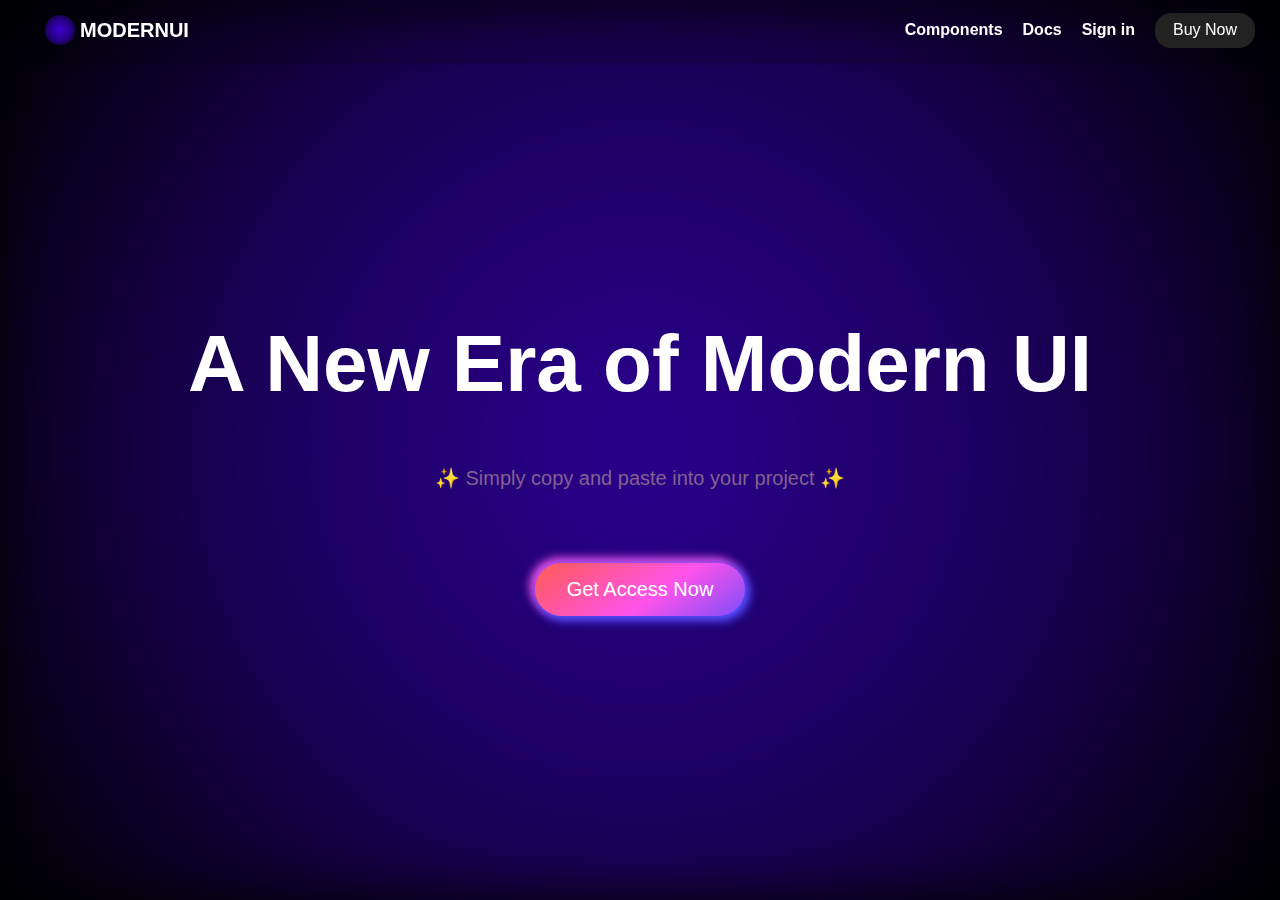
<file: index.html>
<!DOCTYPE html>
<html lang="en">
  <head>
    <meta charset="UTF-8" />
    <meta name="viewport" content="width=device-width, initial-scale=1.0" />
    <title>Modernui | Modern ui component Library</title>
    <link rel="icon" type="image/x-icon" href="favicon.png">
    <link rel="stylesheet" href="style.css" />
    <link rel="stylesheet" href="modernui.css" />
  </head>
  <body>
    <nav>
      <div class="logo">
        <div class="logo-icon"></div>
        MODERNUI
      </div>
      <ul>
        <div class="dropdown">
        <li><a href="#" class="components">Components</a></li>
        <div class="dropdown-content">
          <p>Buttons</p>
          <p>Buttons</p>
          </div>
      </div>
        <li><a href="#">Docs</a></li>
        <li><a href="#">Sign in</a></li>
        <li>
          <div class="buybtn">
            <div class="button-wrapper">
              <div class="text">Buy Now</div>
              <span class="trolly">
                <svg
                  viewBox="0 0 16 16"
                  class="bi bi-cart2"
                  fill="currentColor"
                  height="16"
                  width="16"
                  xmlns="http://www.w3.org/2000/svg"
                >
                  <path
                    d="M0 2.5A.5.5 0 0 1 .5 2H2a.5.5 0 0 1 .485.379L2.89 4H14.5a.5.5 0 0 1 .485.621l-1.5 6A.5.5 0 0 1 13 11H4a.5.5 0 0 1-.485-.379L1.61 3H.5a.5.5 0 0 1-.5-.5zM3.14 5l1.25 5h8.22l1.25-5H3.14zM5 13a1 1 0 1 0 0 2 1 1 0 0 0 0-2zm-2 1a2 2 0 1 1 4 0 2 2 0 0 1-4 0zm9-1a1 1 0 1 0 0 2 1 1 0 0 0 0-2zm-2 1a2 2 0 1 1 4 0 2 2 0 0 1-4 0z"
                  ></path>
                </svg>
              </span>
            </div>
          </div>
        </li>
      </ul>
    </nav>
    <div id="header">
      <div class="shapes-background"></div>
      <!-- Weird shapes background -->
      <div class="content">
        <h1 class="glow">A New Era of Modern UI</h1>
        <p>✨ Simply copy and paste into your project ✨</p>
        <button>Get Access Now</button>
      </div>
    </div>
    

    </div>
    <script src="script.js"></script>
  </body>
</html>
</file>
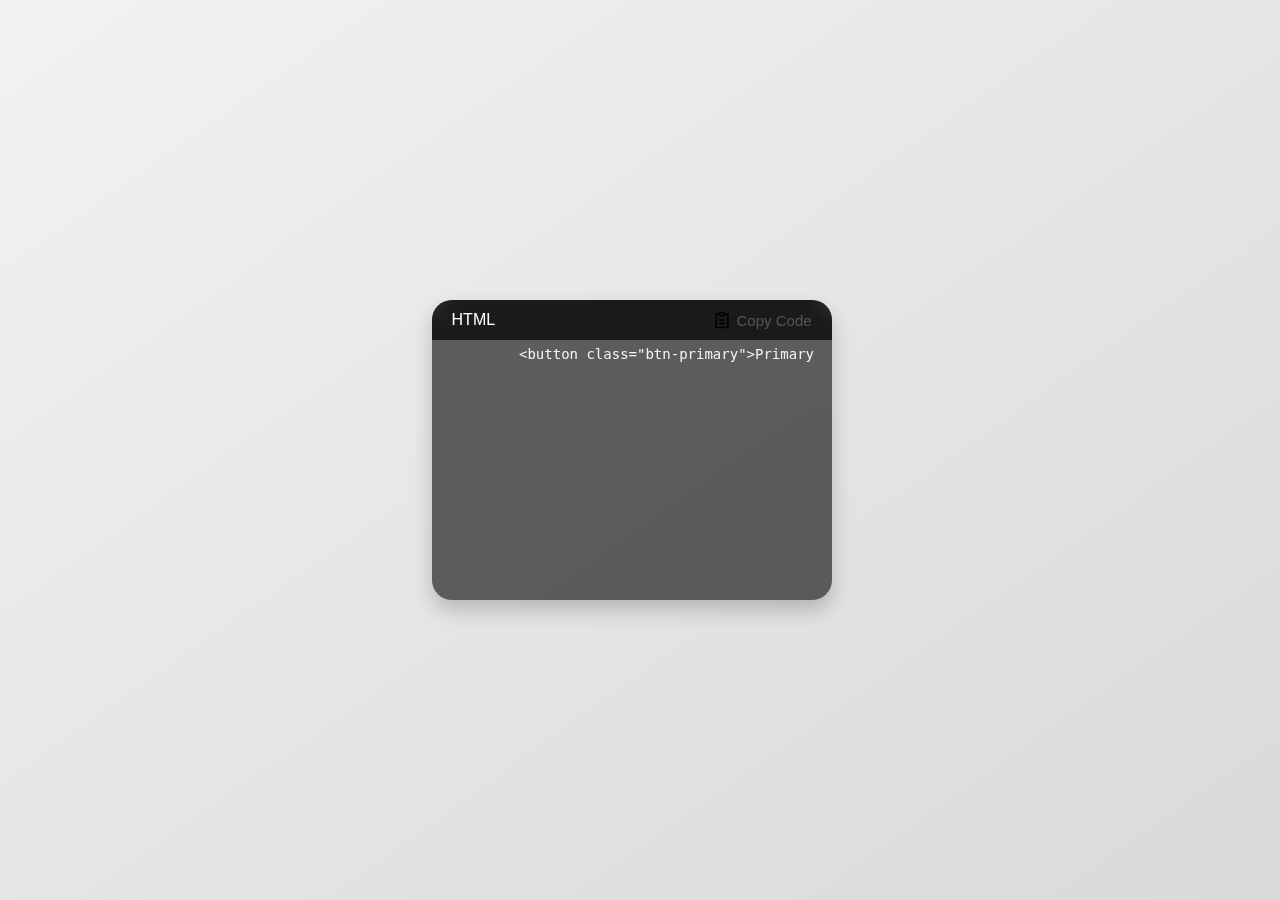
<file: test.html>
<!DOCTYPE html>
<html lang="en">
<head>
  <meta charset="UTF-8">
  <meta name="viewport" content="width=device-width, initial-scale=1.0">
  <title>Copy Code Snippet</title>
  <style>
    body {
      font-family: 'Segoe UI', Tahoma, Geneva, Verdana, sans-serif;
      display: flex;
      justify-content: center;
      align-items: center;
      height: 100vh;
      margin: 0;
      background: linear-gradient(to right bottom, #f2f2f2, #d9d9d9);
    }

    .code-snippet {
      height: 300px;
      width: 400px;
      position: relative;
      background: rgba(0, 0, 0, 0.6);
      backdrop-filter: blur(10px);
      border-radius: 20px;
      box-shadow: 0 10px 20px rgba(0, 0, 0, 0.2);
      overflow: hidden;
    }

    .code-snippet:hover {
      box-shadow: 0 15px 30px rgba(0, 0, 0, 0.3);
    }

    .code-container {
      position: relative;
      overflow-x: auto;
      max-height: 200px;
      padding: 20px;
    }

    code {
      display: block;
      white-space: pre;
      font-family: 'Fira Code', Consolas, Monaco, 'Andale Mono', monospace;
      font-size: 14px;
      color: #f2f2f2;
      margin: 0;
      padding: 10px 0;
    }

    .bar {
      position: absolute;
      top: 0;
      left: 0;
      right: 0;
      height: 40px;
      background: rgba(0, 0, 0, 0.3);
      backdrop-filter: blur(10px);
      color: #ffffff;
      display: flex;
      align-items: center;
      justify-content: space-between;
      padding: 0 20px;
      z-index: 1;
    }

    .clipboard-icon {
      font-size: 15px;
      color: #555555;
      cursor: pointer;
      transition: color 0.3s ease;
      font-family: 'Poppins', sans-serif;
      display: flex;
      align-items: center;
    }

    .clipboard-icon svg {
      width: 20px;
      height: 20px;
      margin-right: 5px;
    }

    .clipboard-icon:hover {
      color: #777777;
    }

    .copy-success {
      position: fixed;
      top: 20px;
      left: 50%;
      transform: translateX(-50%);
      background-color: rgba(76, 175, 80, 0.8);
      color: #ffffff;
      padding: 10px 20px;
      border-radius: 5px;
      box-shadow: 0 2px 5px rgba(0, 0, 0, 0.1);
      display: none;
      z-index: 1000;
    }

    .btn-primary {
      background-color: #007bff;
      color: #fff;
      border: none;
      border-radius: 4px;
      padding: 10px 20px;
      font-size: 16px;
      cursor: pointer;
      transition: background-color 0.3s ease;
    }

    .btn-primary:hover {
      background-color: #0056b3;
    }
  </style>
</head>
<body>
  <div class="code-snippet">
    <div class="bar">
      <p>HTML</p>
      <span class="clipboard-icon" onclick="copyCode()">
        <svg xmlns="http://www.w3.org/2000/svg" viewBox="0 0 24 24" id="clipboard">
          <path d="M19 4h-3.5V3a1 1 0 0 0-1-1h-5a1 1 0 0 0-1 1v1H5a1 1 0 0 0-1 1v16a1 1 0 0 0 1 1h14a1 1 0 0 0 1-1V5a1 1 0 0 0-1-1Zm-8.5 0h3v2h-3ZM18 20H6V6h2.5v1a1 1 0 0 0 1 1h5a1 1 0 0 0 1-1V6H18Zm-2-8a1 1 0 0 1-1 1H9a1 1 0 0 1 0-2h6a1 1 0 0 1 1 1Zm0 4a1 1 0 0 1-1 1H9a1 1 0 0 1 0-2h6a1 1 0 0 1 1 1Z"></path>
        </svg>
        Copy Code
      </span>
    </div>
    <div class="code-container">
      <code>
        &lt;button class=&quot;btn-primary&quot;>Primary</button&gt
      </code>
    </div>
  </div>
  <div class="copy-success" id="copySuccess">Code copied to clipboard!</div>
  <script>
    
  </script>
</body>
</html>
</file>
<file: style.css>
body,
html {
  margin: 0;
  padding: 0;
  height: 100%;
  background-color: black;
  box-sizing: border-box;
}


/* Custom scroll bar */
::-webkit-scrollbar {
  width: 10px;
}

::-webkit-scrollbar-track {
  background: #1e1e1e;
}

::-webkit-scrollbar-thumb {
  background: #bcbcbcc0;
}

::selection {
  background: #147efb;
  color: #ffffff;
}

nav {
  position: fixed;
  background: rgba(0, 0, 0, 0.1); /* Dark semi-transparent background */
  backdrop-filter: blur(10px);
  box-shadow: 0 2px 4px rgba(0, 0, 0, 0.3); /* Optional shadow */
  padding: 10px 20px;
  display: flex;
  justify-content: space-between;
  align-items: center;
  font-family: "Poppins", sans-serif;
  width: 100%;
  top: 0;
  left: 0;
  padding: 10px 20px;
  z-index: 10;
}
.logo {
  display: flex;
  align-items: center;
  justify-self: center;
  font-size: 1.5rem;
  font-weight: bold;
  color: #fff; /* Optional color */
  font-weight: 600;
  margin: 0 20px;
  font-family: "Roboto", sans-serif;
}
.dropdown {
  position: relative;
  display: inline-block;
}
.dropdown-content {
  display: none;
  text-align: center;
  position: absolute;
  background-color: #3b3b3b;
  min-width: 80px;
  height: 30px;
  box-shadow: 0px 8px 16px 0px rgba(0,0,0,0.2);
  padding: 5px 10px;
  z-index: 1;
  margin-top: 30px;
}
.dropdown:hover .dropdown-content {
  display: block;
}
nav ul {
  list-style: none;
  margin: 0;
  padding: 0 25px;
  display: flex;
  align-items: center;
  justify-content: center;
}
nav li {
  margin-right: 20px;
}
nav a {
  text-decoration: none;
  color: #fff; /* Optional color */
  font-weight: bold;
  transition: color 0.3s ease; /* Optional transition */
}
nav a:hover {
  color: #555; /* Optional hover color */
}
#header {
  width: 100%;
  height: 100%;
  position: relative;
  overflow: hidden;
  display: flex;
  font-family: Arial, sans-serif;
  justify-content: center;
  align-items: center;
  color: white;
}
.shapes-background {
  position: absolute;
  top: 0;
  left: 0;
  width: 100%;
  height: 100%;
  background: radial-gradient(
    circle,
    rgba(76, 0, 255, 0.8),
    rgba(76, 0, 255, 0.5),
    transparent
  ); /* Amethyst-Midnight gradient */
  opacity: 0.7; /* Adjust the opacity as needed */
  filter: blur(30px); /* Adjust the blur intensity as needed */
  animation: moveShapes 30s linear infinite alternate; /* Animation */
}
@keyframes moveShapes {
  0% {
    transform: translate(0, 0);
  }
  100% {
    transform: translate(5%, 5%);
  }
}
.content {
  z-index: 1;
  text-align: center;
  width: 80%;
  height: auto;
}
#header p {
  color: #846190;
  font-size: 20px;
  margin: 50px;
  animation: bouncey 0.5s ease infinite alternate; /* Bounce animation */
}
.logo-icon {
  width: 30px;
  height: 30px;
  background: radial-gradient(
    circle,
    rgba(76, 0, 255, 0.8),
    rgba(76, 0, 255, 0.5),
    transparent
  );
  border-radius: 50%;
  margin: 5px;
}
/* Get access button */
#header button {
  padding: 15px 32px;
  font-size: 20px;
  color: white;
  border: none;
  border-radius: 5em;
  background-size: 200% 100%;
  background-image: linear-gradient(145deg, #ff5b53, #ff53eb, #4b4bff, #5de7ff);
  box-shadow: 3px 3px 10px 2px #4b4bff, -3px -3px 10px 2px #ff53eb;
  transition: 0.5s;
  animation: gradientEffect 5s infinite alternate;
  margin: 20px;
}
#header button:hover {
  background-position: 99%;
  box-shadow: 3px 3px 10px 2px #5de7ff, -3px -3px 10px 2px #4b4bff;
}
#header button:active {
  transform: scale(0.8) rotate(5deg);
  box-shadow: 3px 3px 15px 3px #5de7ff, -3px -3px 15px 3px #4b4bff;
}
@keyframes gradientEffect {
  0% {
    background-position: 0%;
  }
  100% {
    background-position: 100%;
  }
}
@keyframes bouncey {
  0% {
    transform: translateY(0);
  }
  100% {
    transform: translateY(-5px); /* Adjust the bounce height */
  }
}
/* TROLLY BUTTON */
.buybtn {
  width: 100px;
  height: 35px;
  background: #222;
  position: relative;
  text-align: center;
  border-radius: 1em;
  font-family: "Arial";
  transition: background 0.3s;
}
.buybtn::after,
.buybtn::before {
  opacity: 0;
  visibility: hidden;
  transition: all 0.5s;
}
.text {
  display: flex;
  align-items: center;
  justify-content: center;
}
.button-wrapper,
.text,
.trolly {
  overflow: hidden;
  position: absolute;
  width: 100%;
  height: 100%;
  left: 0;
  color: #fff;
}
.text {
  top: 0;
}
.text,
.trolly {
  transition: top 0.5s;
}
.trolly {
  color: #fff;
  top: 100%;
  display: flex;
  align-items: center;
  justify-content: center;
}
.trolly svg {
  width: 24px;
  height: 24px;
}
.buybtn:hover {
  background: #222;
}
.buybtn:hover .text {
  top: -100%;
}
.buybtn:hover .trolly {
  top: 0;
}
/* Components Area */
#components {
  display: flex;
  align-items: center;
  justify-content: center;
  width: 100%;
  height: auto;
  background-color: #0000;
}
#components .container {
  display: flex;
  align-items: flex-start;
  justify-content: flex-start;
  flex-direction: column;
  width: 85%;
  margin: 50px 0;
}
#components .catagory-btns {
  display: flex;
  align-items: center;
  justify-content: center;
  flex-direction: row;
  flex-wrap: wrap;
}
#components h1 {
  color: #fff;
  font-family: "Roboto", sans-serif;
  font-weight: 400;
  font-size: 20px;
}
.cat-btn {
  background: linear-gradient(to bottom, #444, #222);
  color: #fff;
  border: none;
  padding: 10px 20px;
  border-radius: 25px;
  font-size: 16px;
  cursor: pointer;
  margin: 5px;
  transition: all ease-out 0.1s;
}
.cat-btn:hover {
  background: linear-gradient(to bottom, #222, #000);
  padding: 10px 24px;
}
/* Buttons Area */
#components .com-type-area {
  width: 100%;
}
#components h2 {
  font-family: "Roboto", sans-serif;
  font-size: 33px;
  color: #fff;
  font-weight: 600;
}
#components .com-type-area p {
  font-family: "Poppins", sans-serif;
  font-size: 15px;
  color: #bebebe;
}
#components .line {
  width: 100%;
  height: 5px;
  background-color: #1e1e1e;
  border-radius: 25px;
}
/* COPY CLIPBOARD */
.code-snippet {
  height: 300px;
  width: 50%;
  margin: 50px 10px;
  position: relative;
  background: #272727;
  backdrop-filter: blur(10px);
  border-radius: 20px;
  box-shadow: 0px 0px 10px rgba(255, 255, 255, 0.4);
  overflow: hidden;
}
.code-snippet:hover {
  box-shadow: 0px 0px 10px rgba(255, 255, 255, 0.3);
}
.code-container {
  position: relative;
  overflow-x: auto;
  max-height: 200px;
  padding: 20px;
  color: white;
  margin: 50px 0;
  font-family: "Cascadia Code", sans-serif;
  width: 100%;

  overflow-y: hidden; /* Disable vertical scrolling */
  max-width: 100%; /* Allow the container to take full width */
}
code {
  display: block;
  white-space: pre;
  font-family: "Fira Code", Consolas, Monaco, "Andale Mono", monospace;
  font-size: 14px;
  color: #f2f2f2;
  margin: 50px 0;
  padding: 10px 0;
  width: 100%;
  overflow-x: auto;
}
.bar {
  position: absolute;
  top: 0;
  left: 0;
  right: 0;
  height: 40px;
  background: rgba(0, 0, 0, 0.3);
  backdrop-filter: blur(10px);
  color: #ffffff;
  display: flex;
  align-items: center;
  justify-content: space-between;
  padding: 0 20px;
  z-index: 1;
}
.clipboard-icon {
  font-size: 15px;
  color: #555555;
  cursor: pointer;
  transition: color 0.3s ease;
  font-family: "Poppins", sans-serif;
  display: flex;
  align-items: center;
  justify-content: center;
  text-align: center;
}
.clipboard-icon svg {
  width: 20px;
  height: 20px;
  margin-right: 5px;
  color: #555555;
}
.clipboard-icon:hover {
  color: #cccccc;
}
.check-icon {
  display: flex; 
  align-items: center;
  justify-content: center;
  font-size: 15px;
  color: #555555;
  cursor: pointer;
  transition: color 0.3s ease;
  font-family: "Poppins", sans-serif;
  display: none;
  text-align: center;
}
.check-icon svg {
  text-align: center;
  width: 20px;
  height: 20px;
  margin-right: 5px;
  color: #555555;
}
.copy-success {
  position: fixed;
  top: 20px;
  left: 50%;
  transform: translateX(-50%);
  background-color: rgba(76, 175, 80, 0.8);
  color: #ffffff;
  padding: 10px 20px;
  border-radius: 5px;
  box-shadow: 0 2px 5px rgba(0, 0, 0, 0.1);
  display: none;
  z-index: 1000;
}
.demo-card {
  display: flex;
  align-items: center;
  justify-content: center;
  height: 300px;
  width: 40%;
  margin: 50px;
  position: relative;
  background: #272727;
  box-shadow: 0px 0px 10px rgba(255, 255, 255, 0.4);
  backdrop-filter: blur(10px);
  border-radius: 20px;
  overflow: hidden;
}
.demo-card:hover {
  box-shadow: 0px 0px 10px rgba(255, 255, 255, 0.3);
}
.demo-area {
  display: flex;
  align-items: center;
  justify-content: center;
  flex-direction: row;
}
/* RESPONSIVNESS */
@media (max-width: 868px) {
  #header .content h1 {
    font-size: 38px;
    margin: 0;
    width: 100%;
  }
}
</file>
<file: modernui.css>
.btn-primary {
  background-color: #007bff;
  color: #fff;
  border: none;
  padding: 10px 20px;
  font-size: 16px;
  cursor: pointer;
  border-radius: 5px;
  transition: background-color 0.3s ease;
}
.btn-primary:hover {
  background-color: #0056b3;
}

.btn-secondary {
  background-color: #6c757d;
  color: #fff;
  border: none;
  padding: 10px 20px;
  font-size: 16px;
  cursor: pointer;
  border-radius: 5px;
  transition: background-color 0.3s ease;
}
.btn-secondary:hover {
  background-color: #5a6268;
}

.btn-success {
  background-color: #28a745;
  color: #fff;
  border: none;
  padding: 10px 20px;
  font-size: 16px;
  cursor: pointer;
  border-radius: 5px;
  transition: background-color 0.3s ease;
}
.btn-success:hover {
  background-color: #218838;
}

.btn-danger {
  background-color: #dc3545;
  color: #fff;
  border: none;
  padding: 10px 20px;
  font-size: 16px;
  cursor: pointer;
  border-radius: 5px;
  transition: background-color 0.3s ease;
}
.btn-danger:hover {
  background-color: #c82333;
}

.btn-warning {
  background-color: #ffc107;
  color: #212529;
  border: none;
  padding: 10px 20px;
  font-size: 16px;
  cursor: pointer;
  border-radius: 5px;
  transition: background-color 0.3s ease;
}
.btn-warning:hover {
  background-color: #e0a800;
}

.btn-info {
  background-color: #17a2b8;
  color: #fff;
  border: none;
  padding: 10px 20px;
  font-size: 16px;
  cursor: pointer;
  border-radius: 5px;
  transition: background-color 0.3s ease;
}
.btn-info:hover {
  background-color: #138496;
}

.btn-light {
  background-color: #f8f9fa;
  color: #212529;
  border: none;
  padding: 10px 20px;
  font-size: 16px;
  cursor: pointer;
  border-radius: 5px;
  transition: background-color 0.3s ease;
}
.btn-light:hover {
  background-color: #e2e6ea;
}

.btn-dark {
  background-color: #343a40;
  color: #fff;
  border: none;
  padding: 10px 20px;
  font-size: 16px;
  cursor: pointer;
  border-radius: 5px;
  transition: background-color 0.3s ease;
}
.btn-dark:hover {
  background-color: #23272b;
}

@keyframes fadeIn {
  from {
    opacity: 0;
  }
  to {
    opacity: 1;
  }
}
.fade-in {
  animation: fadeIn 0.5s ease;
}

@keyframes slideInLeft {
  from {
    transform: translateX(-100%);
  }
  to {
    transform: translateX(0);
  }
}
.slide-in-left {
  animation: slideInLeft 0.5s ease;
}

@keyframes slideInRight {
  from {
    transform: translateX(100%);
  }
  to {
    transform: translateX(0);
  }
}
.slide-in-right {
  animation: slideInRight 0.5s ease;
}

@keyframes scaleIn {
  from {
    transform: scale(0);
  }
  to {
    transform: scale(1);
  }
}
.scale-in {
  animation: scaleIn 0.5s ease;
}

@keyframes shake {
  0% {
    transform: translateX(0);
  }
  25% {
    transform: translateX(-5px) rotate(5deg);
  }
  50% {
    transform: translateX(5px) rotate(-5deg);
  }
  75% {
    transform: translateX(-5px) rotate(5deg);
  }
  100% {
    transform: translateX(0);
  }
}
.shake {
  animation: shake 0.5s ease;
}

@keyframes bounce {
  0%, 100% {
    transform: translateY(0);
  }
  50% {
    transform: translateY(-20px);
  }
}
.bounce {
  animation: bounce 0.5s ease;
}

@keyframes pulse {
  0% {
    transform: scale(1);
  }
  50% {
    transform: scale(1.1);
  }
  100% {
    transform: scale(1);
  }
}
.pulse {
  animation: pulse 1s infinite alternate;
}

@keyframes rotate {
  0% {
    transform: rotate(0);
  }
  100% {
    transform: rotate(360deg);
  }
}
.rotate {
  animation: rotate 2s linear infinite;
}

@keyframes flip {
  0% {
    transform: perspective(400px) rotateY(0);
  }
  100% {
    transform: perspective(400px) rotateY(360deg);
  }
}
.flip {
  animation: flip 1s ease;
}

@keyframes fadeOut {
  from {
    opacity: 1;
  }
  to {
    opacity: 0;
  }
}
.fade-out {
  animation: fadeOut 0.5s ease;
}

@keyframes zoomIn {
  0% {
    transform: scale(0);
  }
  100% {
    transform: scale(1);
  }
}
.zoom-in {
  animation: zoomIn 0.5s ease;
}

@keyframes swing {
  0% {
    transform: rotate(0);
  }
  20% {
    transform: rotate(15deg);
  }
  40% {
    transform: rotate(-10deg);
  }
  60% {
    transform: rotate(5deg);
  }
  80% {
    transform: rotate(-5deg);
  }
  100% {
    transform: rotate(0);
  }
}
.swing {
  transform-origin: top center;
  animation: swing 1s ease;
}

.card {
  background-color: #fff;
  border-radius: 10px;
  box-shadow: 0 2px 4px rgba(0, 0, 0, 0.1);
  padding: 20px;
  transition: box-shadow 0.3s ease;
}

.card-hover {
  background-color: #fff;
  border-radius: 10px;
  box-shadow: 0 2px 4px rgba(0, 0, 0, 0.1);
  padding: 20px;
  transition: box-shadow 0.3s ease;
  transition: transform 0.3s ease;
}
.card-hover:hover {
  box-shadow: 0 4px 8px rgba(0, 0, 0, 0.2);
}
.card-hover:hover {
  transform: translateY(-5px);
}

.navbar {
  font-size: 1.7rem;
  width: 100%;
  height: auto;
  padding: 25px 40px 25px 30px;
  display: flex;
  justify-content: space-between;
  position: fixed;
  background-color: #1e1e1e;
  top: 0;
  left: 0;
  box-shadow: 0 0 10px rgba(0, 0, 0, 0.09);
  align-items: center;
  z-index: 10;
}

.navbar ul {
  display: flex;
  list-style: none;
  gap: 2rem;
}

.navbar ul a {
  color: #ffffff;
  text-decoration: none;
  font-size: 17px;
  font-weight: 600;
  transition: all 0.23s;
}

.navbar ul li {
  display: flex;
  align-items: center;
}

.navbar .menu-list {
  position: relative;
}

.menu-list li {
  list-style: none;
}

.menu-list li a:hover {
  color: #147efb;
}

.icon {
  color: #ffffff;
  font-size: 24px;
  cursor: pointer;
}

.icon:hover {
  color: #147efb;
  transition: all 0.3s;
}

.menu-list .cancel-btn {
  position: absolute;
  right: 30px;
  top: 20px;
}

.logo {
  color: #ffffff;
  font-size: 20px;
  cursor: pointer;
  font-weight: 800;
}

.logo a {
  color: #ffffff;
  font-size: 20px;
  cursor: pointer;
  font-weight: 800;
  text-decoration: none;
}

.sidebar {
  position: fixed;
  top: 0;
  left: -250px;
  width: 250px;
  height: 100%;
  background-color: #333;
  transition: left 0.3s ease;
  z-index: 1000;
}

.sidebar-toggle {
  position: absolute;
  top: 10px;
  left: 10px;
  color: #fff;
  font-size: 24px;
  cursor: pointer;
}

.sidebar-nav {
  margin: 0;
  padding: 0;
  list-style: none;
}

.sidebar-item {
  margin-bottom: 10px;
}

.sidebar-link {
  display: block;
  color: #fff;
  text-decoration: none;
  padding: 10px;
  transition: background-color 0.3s ease;
}
.sidebar-link:hover {
  background-color: #555;
}

@media (max-width: 868px) {
  body.disabled {
    overflow: hidden;
  }
  .icon {
    display: block;
  }
  .icon.hide {
    display: none;
  }
  .navbar .menu-list {
    position: fixed;
    height: 100vh;
    width: 100%;
    left: -100%;
    top: 0px;
    display: flex;
    justify-content: center;
    align-items: center;
    flex-direction: column;
    padding: 40px 0;
    text-align: center;
    background: #272727;
    transition: all 0.3s ease;
  }
  .navbar.show .menu-list {
    left: 0%;
  }
  .navbar .menu-list li {
    margin: 10px;
  }
  .navbar .menu-list li a {
    font-size: 23px;
    margin-left: -100%;
    transition: 0.6s cubic-bezier(0.68, -0.55, 0.265, 1.55);
  }
  .navbar.show .menu-list li a {
    margin-left: 0px;
  }
}
h1, h2, h3 {
  font-family: "Roboto", sans-serif;
  font-weight: bold;
}

h1 {
  font-size: 80px;
}

h2 {
  font-size: 2rem;
}

h3 {
  font-size: 1.5rem;
}

p {
  font-family: "Roboto", sans-serif;
  font-size: 1rem;
  line-height: 1.5;
}

.form {
  max-width: 400px;
  margin: 0 auto;
}

.fieldset {
  border: none;
  padding: 0;
  margin: 0;
}

.legend {
  font-weight: bold;
  margin-bottom: 10px;
}

.label {
  display: block;
  margin-bottom: 5px;
}

.input {
  width: 100%;
  padding: 10px;
  border: 1px solid #ccc;
  border-radius: 5px;
  margin-bottom: 15px;
  font-size: 16px;
}

.select {
  width: 100%;
  padding: 10px;
  border: 1px solid #ccc;
  border-radius: 5px;
  margin-bottom: 15px;
  font-size: 16px;
  appearance: none;
  background: url("data:image/svg+xml,%3Csvg xmlns='http://www.w3.org/2000/svg' width='24' height='24' viewBox='0 0 24 24'%3E%3Cpath d='M7.41 8.59L12 13.17l4.59-4.58L18 10l-6 6-6-6 1.41-1.41z'/%3E%3Cpath fill='none' d='M0 0h24v24H0z'/%3E%3C/svg%3E") no-repeat right 10px center/14px 14px;
  background-color: #fff;
}

.textarea {
  width: 100%;
  padding: 10px;
  border: 1px solid #ccc;
  border-radius: 5px;
  margin-bottom: 15px;
  font-size: 16px;
  resize: none;
}

.button {
  padding: 10px 20px;
  background-color: #007bff;
  color: #fff;
  border: none;
  border-radius: 5px;
  cursor: pointer;
  font-size: 16px;
  transition: background-color 0.3s ease;
}
.button:hover {
  background-color: #0056b3;
}

.error {
  color: red;
  font-size: 14px;
}

.success {
  color: green;
  font-size: 14px;
}

.checkbox-container {
  display: inline-block;
  position: relative;
  padding-left: 25px;
  margin-bottom: 15px;
  cursor: pointer;
  font-size: 16px;
}

.checkbox-container input {
  position: absolute;
  opacity: 0;
  cursor: pointer;
}

.checkmark {
  position: absolute;
  top: 0;
  left: 0;
  height: 20px;
  width: 20px;
  background-color: #ccc;
  border-radius: 3px;
}

.checkbox-container:hover input ~ .checkmark {
  background-color: #aaa;
}

.checkbox-container input:checked ~ .checkmark {
  background-color: #007bff;
}

.checkmark:after {
  content: "";
  position: absolute;
  display: none;
}

.checkbox-container input:checked ~ .checkmark:after {
  display: block;
}

.checkbox-container .checkmark:after {
  left: 7px;
  top: 3px;
  width: 5px;
  height: 10px;
  border: solid white;
  border-width: 0 3px 3px 0;
  transform: rotate(45deg);
}

.radio-container {
  display: inline-block;
  position: relative;
  padding-left: 25px;
  margin-right: 20px;
  cursor: pointer;
  font-size: 16px;
}

.radio-container input {
  position: absolute;
  opacity: 0;
  cursor: pointer;
}

.radio-checkmark {
  position: absolute;
  top: 0;
  left: 0;
  height: 20px;
  width: 20px;
  border-radius: 50%;
  border: 2px solid #ccc;
}

.radio-container:hover input ~ .radio-checkmark {
  border-color: #aaa;
}

.radio-container input:checked ~ .radio-checkmark {
  background-color: #007bff;
  border-color: #007bff;
}

.radio-checkmark:after {
  content: "";
  display: none;
}

.radio-container input:checked ~ .radio-checkmark:after {
  display: block;
}

.radio-container .radio-checkmark:after {
  top: 5px;
  left: 5px;
  width: 10px;
  height: 10px;
  border-radius: 50%;
  background: white;
}

.select-container {
  position: relative;
  margin-bottom: 15px;
}

.select {
  width: 100%;
  padding: 10px 40px 10px 15px;
  border: 1px solid #ccc;
  border-radius: 5px;
  font-size: 16px;
  appearance: none;
  background-color: #fff;
  background-image: url('data:image/svg+xml;utf8,<svg xmlns="http://www.w3.org/2000/svg" viewBox="0 0 20 20" fill="black"><path fill-rule="evenodd" d="M10 13a.997.997 0 01-.707-.293l-4-4a.999.999 0 111.414-1.414L10 10.586l3.293-3.293a.999.999 0 111.414 1.414l-4 4A.997.997 0 0110 13z" clip-rule="evenodd"/></svg>');
  background-repeat: no-repeat;
  background-position: right 10px top 50%;
  background-size: 15px;
}

.alert {
  padding: 15px;
  border-radius: 5px;
  margin-bottom: 15px;
  font-size: 16px;
}

.alert-info {
  background-color: #cce5ff;
  color: #004085;
  border: 1px solid #b8daff;
}

.alert-success {
  background-color: #d4edda;
  color: #155724;
  border: 1px solid #c3e6cb;
}

.alert-warning {
  background-color: #fff3cd;
  color: #856404;
  border: 1px solid #ffeeba;
}

.alert-danger {
  background-color: #f8d7da;
  color: #721c24;
  border: 1px solid #f5c6cb;
}

.badge {
  display: inline-block;
  padding: 5px 10px;
  font-size: 14px;
  font-weight: bold;
  text-transform: uppercase;
  border-radius: 15px;
}

.badge-primary {
  background-color: #007bff;
  color: #fff;
}

.badge-secondary {
  background-color: #6c757d;
  color: #fff;
}

.badge-success {
  background-color: #28a745;
  color: #fff;
}

.badge-danger {
  background-color: #dc3545;
  color: #fff;
}

.badge-warning {
  background-color: #ffc107;
  color: #212529;
}

.badge-info {
  background-color: #17a2b8;
  color: #fff;
}

.badge-light {
  background-color: #f8f9fa;
  color: #212529;
}

.badge-dark {
  background-color: #343a40;
  color: #fff;
}

.progress {
  height: 20px;
  background-color: #f5f5f5;
  border-radius: 10px;
  overflow: hidden;
}

.progress-bar {
  height: 100%;
  background-color: #007bff;
}

.tooltip {
  position: relative;
  display: inline-block;
  cursor: pointer;
}

.tooltip-text {
  visibility: hidden;
  width: 120px;
  background-color: #000;
  color: #fff;
  text-align: center;
  border-radius: 6px;
  padding: 5px 0;
  position: absolute;
  z-index: 1;
  bottom: 125%;
  left: 50%;
  transform: translateX(-50%);
  opacity: 0;
  transition: opacity 0.3s;
}

.tooltip:hover .tooltip-text {
  visibility: visible;
  opacity: 1;
}

.pagination {
  display: flex;
  list-style: none;
  padding: 0;
  justify-content: center;
}

.page-item {
  margin: 0 5px;
}

.page-link {
  display: inline-block;
  padding: 8px 16px;
  border: 1px solid #ccc;
  border-radius: 5px;
  color: #333;
  text-decoration: none;
  transition: background-color 0.3s;
}

.page-link:hover {
  background-color: #f5f5f5;
}

.page-link.active {
  background-color: #007bff;
  color: #fff;
  border-color: #007bff;
}

.modal {
  display: none;
  position: fixed;
  z-index: 1000;
  left: 0;
  top: 0;
  width: 100%;
  height: 100%;
  overflow: auto;
  background-color: rgba(0, 0, 0, 0.4);
}

.modal-content {
  background-color: #fff;
  margin: 10% auto;
  padding: 20px;
  border-radius: 5px;
  box-shadow: 0 0 20px rgba(0, 0, 0, 0.2);
  max-width: 500px;
}

.modal-header,
.modal-footer {
  padding: 10px 0;
  border-bottom: 1px solid #ccc;
}

.modal-header h2,
.modal-footer h2 {
  margin: 0;
}

.modal-footer {
  text-align: right;
}

.modal-close {
  color: #aaa;
  float: right;
  font-size: 28px;
  font-weight: bold;
}

.modal-close:hover,
.modal-close:focus {
  color: black;
  text-decoration: none;
  cursor: pointer;
}

.modal-trigger {
  display: inline-block;
  padding: 10px 20px;
  background-color: #007bff;
  color: #fff;
  border: none;
  border-radius: 5px;
  cursor: pointer;
  font-size: 16px;
  transition: background-color 0.3s ease;
}
.modal-trigger:hover {
  background-color: #0056b3;
}

.toggle-switch {
  position: relative;
  display: inline-block;
  width: 60px;
  height: 34px;
}

.toggle-switch input {
  opacity: 0;
  width: 0;
  height: 0;
}

.slider {
  position: absolute;
  cursor: pointer;
  top: 0;
  left: 0;
  right: 0;
  bottom: 0;
  background-color: #ccc;
  border-radius: 34px;
  transition: 0.4s;
}

.slider:before {
  position: absolute;
  content: "";
  height: 26px;
  width: 26px;
  left: 4px;
  bottom: 4px;
  background-color: white;
  border-radius: 50%;
  transition: 0.4s;
}

input:checked + .slider {
  background-color: #007bff;
}

input:focus + .slider {
  box-shadow: 0 0 1px #007bff;
}

input:checked + .slider:before {
  transform: translateX(26px);
}

/* Rounded sliders */
.slider.round {
  border-radius: 34px;
}

.slider.round:before {
  border-radius: 50%;
}

/*# sourceMappingURL=modernui.css.map */
</file>
